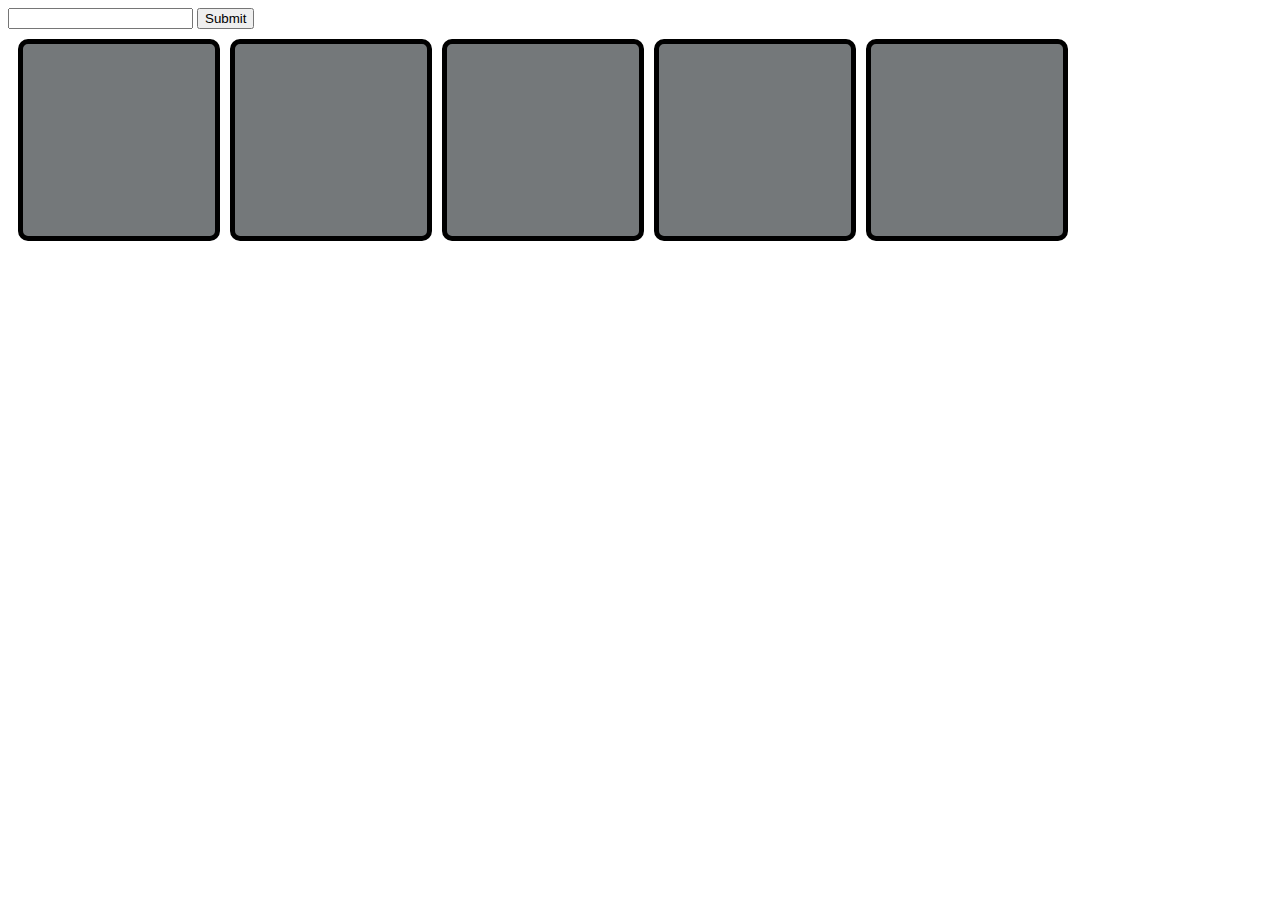
<file: index.html>
<!DOCTYPE html>
<html xml:lang>
    <head lang='en'>
        <meta charset='utf-8'>
        <title>Elise Website</title>
        <link rel='stylesheet' type='text/css' href='style.css'>
        <script type='text/javascript' src='script.js'></script>
    </head>
    <body>
        <header></header>
        <main>
            <article>
                <input id='user-input' type='text'>
                <button id='submit'>Submit</button>
            </article>
            <article id='suggested-guess-container' style='display: none;'>
                <h1>Next Suggested Guesses:</h1>
                <div id='suggested-guess'>test</div>
            </article>
            <article>
                <!-- guess 1 -->
                <section id='guess-1' class='guess'>
                    <section class='guess-group'>
                        <div class='tile letter-1' style='background-color: #74787a;'></div>
                        <!-- <select class='dropdown'>
                            <option value=''>none selected</option>
                            <option value='#67a561'>green</option>
                            <option value='#c3ae55'>yellow</option>
                            <option value='#74787a'>gray</option>
                        </select> -->
                    </section>
                    <section class='guess-group'>
                        <div class='tile letter-2' style='background-color: #74787a;'></div>
                        <!-- <select class='dropdown'>
                            <option value=''>none selected</option>
                            <option value='#67a561'>green</option>
                            <option value='#c3ae55'>yellow</option>
                            <option value='#74787a'>gray</option>
                        </select> -->
                    </section>
                    <section class='guess-group'>
                        <div class='tile letter-3' style='background-color: #74787a;'></div>
                        <!-- <select class='dropdown'>
                            <option value=''>none selected</option>
                            <option value='#67a561'>green</option>
                            <option value='#c3ae55'>yellow</option>
                            <option value='#74787a'>gray</option>
                        </select> -->
                    </section>
                    <section class='guess-group'>
                        <div class='tile letter-4' style='background-color: #74787a;'></div>
                        <!-- <select class='dropdown'>
                            <option value=''>none selected</option>
                            <option value='#67a561'>green</option>
                            <option value='#c3ae55'>yellow</option>
                            <option value='#74787a'>gray</option>
                        </select> -->
                    </section>
                    <section class='guess-group'>
                        <div class='tile letter-5' style='background-color: #74787a;'></div>
                        <!-- <select class='dropdown'>
                            <option value=''>none selected</option>
                            <option value='#67a561'>green</option>
                            <option value='#c3ae55'>yellow</option>
                            <option value='#74787a'>gray</option>
                        </select> -->
                    </section>
                </section>
                <!-- guess 2 -->
                <section id='guess-2' class='guess' style='display: none;'>
                    <section class='guess-group'>
                        <div class='tile letter-1' style='background-color: #74787a;'></div>
                    </section>
                    <section class='guess-group'>
                        <div class='tile letter-2' style='background-color: #74787a;'></div>
                    </section>
                    <section class='guess-group'>
                        <div class='tile letter-3' style='background-color: #74787a;'></div>
                    </section>
                    <section class='guess-group'>
                        <div class='tile letter-4' style='background-color: #74787a;'></div>
                    </section>
                    <section class='guess-group'>
                        <div class='tile letter-5' style='background-color: #74787a;'></div>
                    </section>
                </section>
                <!-- guess 3 -->
                <section id='guess-3' class='guess' style='display: none;'>
                    <section class='guess-group'>
                        <div class='tile letter-1' style='background-color: #74787a;'></div>
                    </section>
                    <section class='guess-group'>
                        <div class='tile letter-2' style='background-color: #74787a;'></div>
                    </section>
                    <section class='guess-group'>
                        <div class='tile letter-3' style='background-color: #74787a;'></div>
                    </section>
                    <section class='guess-group'>
                        <div class='tile letter-4' style='background-color: #74787a;'></div>
                    </section>
                    <section class='guess-group'>
                        <div class='tile letter-5' style='background-color: #74787a;'></div>
                    </section>
                </section>
                <!-- guess 4 -->
                <section id='guess-4' class='guess' style='display: none;'>
                    <section class='guess-group'>
                        <div class='tile letter-1' style='background-color: #74787a;'></div>
                    </section>
                    <section class='guess-group'>
                        <div class='tile letter-2' style='background-color: #74787a;'></div>
                    </section>
                    <section class='guess-group'>
                        <div class='tile letter-3' style='background-color: #74787a;'></div>
                    </section>
                    <section class='guess-group'>
                        <div class='tile letter-4' style='background-color: #74787a;'></div>
                    </section>
                    <section class='guess-group'>
                        <div class='tile letter-5' style='background-color: #74787a;'></div>
                    </section>
                </section>
                <!-- guess 5 -->
                <section id='guess-5' class='guess' style='display: none;'>
                    <section class='guess-group'>
                        <div class='tile letter-1' style='background-color: #74787a;'></div>
                    </section>
                    <section class='guess-group'>
                        <div class='tile letter-2' style='background-color: #74787a;'></div>
                    </section>
                    <section class='guess-group'>
                        <div class='tile letter-3' style='background-color: #74787a;'></div>
                    </section>
                    <section class='guess-group'>
                        <div class='tile letter-4' style='background-color: #74787a;'></div>
                    </section>
                    <section class='guess-group'>
                        <div class='tile letter-5' style='background-color: #74787a;'></div>
                    </section>
                </section>
                <!-- guess 6 -->
                <section id='guess-6' class='guess' style='display: none;'>
                    <section class='guess-group'>
                        <div class='tile letter-1' style='background-color: #74787a;'></div>
                    </section>
                    <section class='guess-group'>
                        <div class='tile letter-2' style='background-color: #74787a;'></div>
                    </section>
                    <section class='guess-group'>
                        <div class='tile letter-3' style='background-color: #74787a;'></div>
                    </section>
                    <section class='guess-group'>
                        <div class='tile letter-4' style='background-color: #74787a;'></div>
                    </section>
                    <section class='guess-group'>
                        <div class='tile letter-5' style='background-color: #74787a;'></div>
                    </section>
                </section>
            </article>
            <button id='next-guess' hidden>Submit Guess</button>
        </main>
        <footer>

        </footer>
    </body>
</html>
</file>
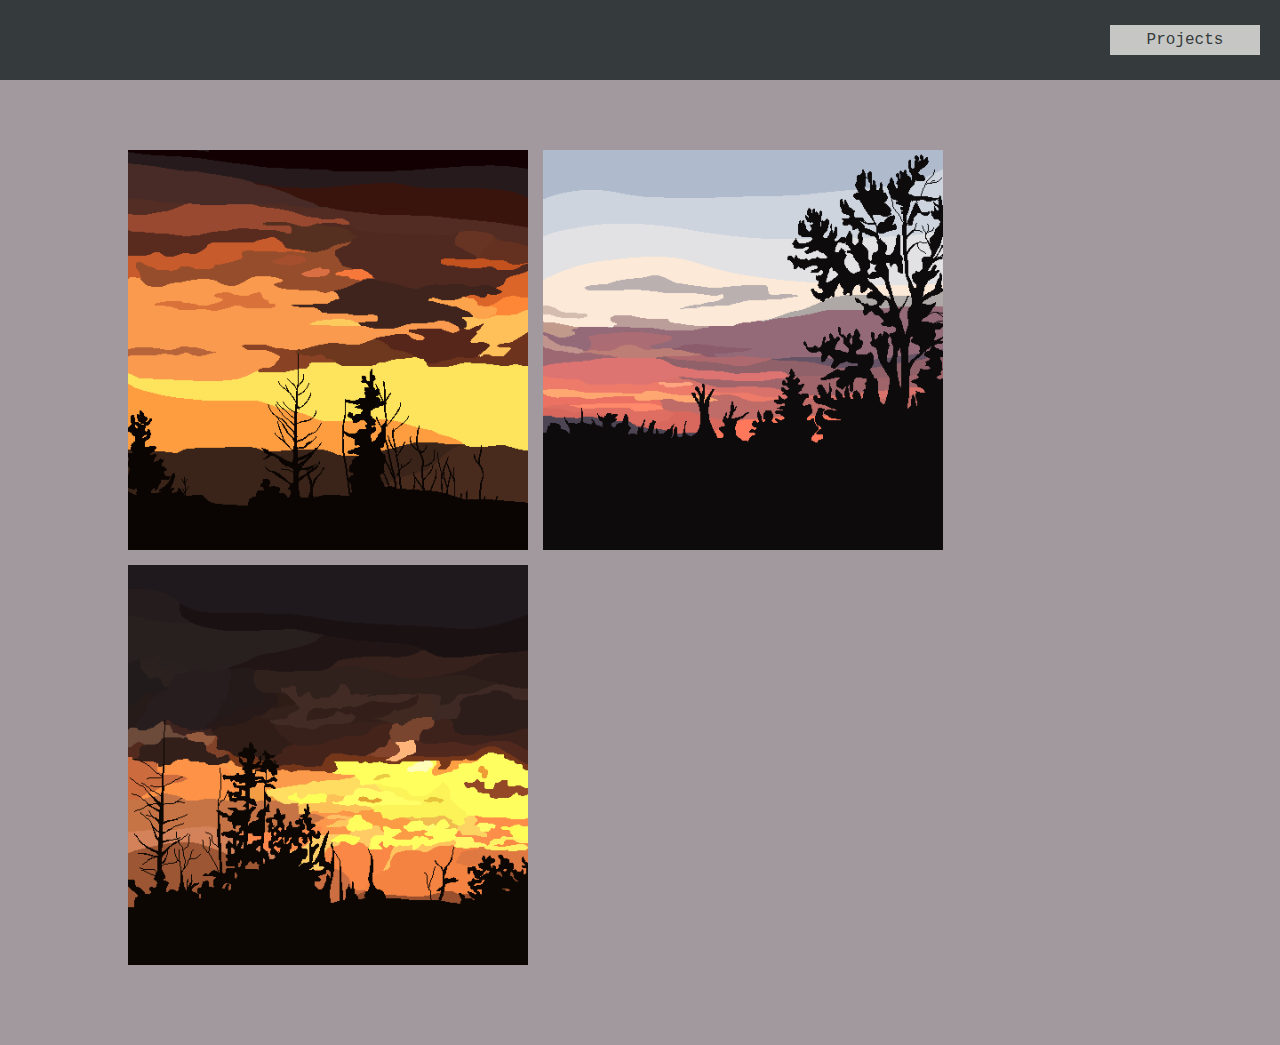
<file: portfolio/portfolio.html>
<!DOCTYPE html>
<html xml:lang>
    <head lang='en'>
        <meta charset='utf-8'>
        <title>Elise's Art Portfolio</title>
        <link rel='stylesheet' type='text/css' href='portfolio.css'>
        <link rel='stylesheet' type='text/css' href='../main/main.css'>
        <link rel="icon" type="image/x-icon" href="../images/sunset.png">
    </head>
    <body>
        <header>
            <article id="header-section">
               <div class="nav-item load-bar" id="projects">
                    <a>Projects</a>
                    <div id="list">
                        <a href="https://eychoi11.github.io/wordle/wordle.html" target="_blank">Wordle Helper</a>
                        <a href="https://eychoi11.github.io/wordle/portfolio.html" target="_blank">Art Portfolio</a>
                    </div>
                </div>
            </article>
        </header>
        <main>
          <article id="portfolio">
            <section id="illustrations" class="art">
              <section class="image">
                <img src="../images/sunset.png" alt="Image of a pixel art sunset.">
                <div class="desc">Image of a pixel art sunset.</div>
              </section>
              <section class="image">
                <img src="../images/sunset-2.png" alt="Image of a pixel art sunset.">
                <div class="desc">Image of a pixel art sunset.</div>
              </section>
              <section class="image">
                <img src="../images/sunset-3.png" alt="Image of a pixel art sunset.">
                <div class="desc">Image of a pixel art sunset.</div>
              </section>
            </section>
          </article>
        </main>
        <footer></footer>
    </body>
</html>
</file>
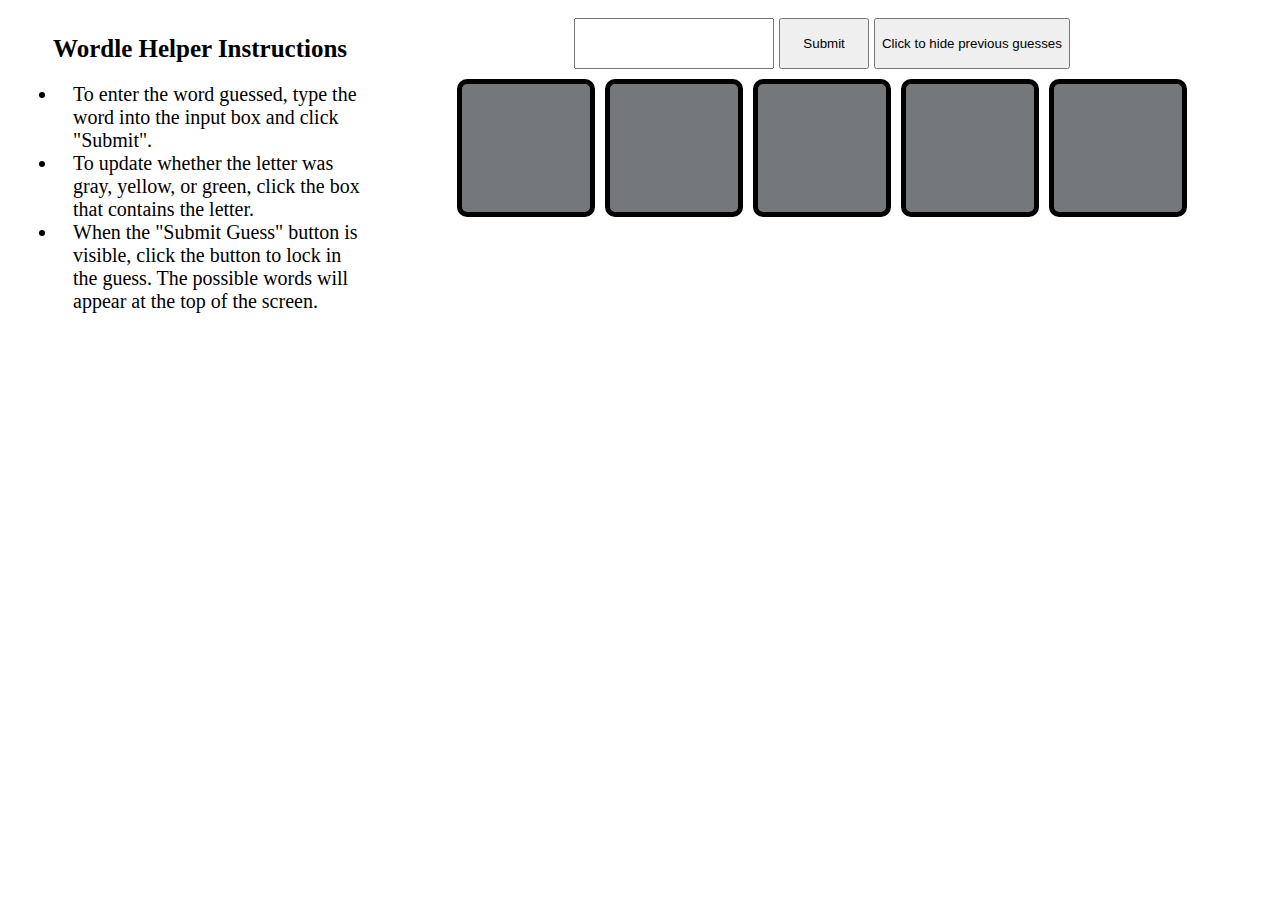
<file: wordle/wordle.html>
<!DOCTYPE html>
<html xml:lang>
    <head lang='en'>
        <meta charset='utf-8'>
        <title>Wordle Helper</title>
        <link rel='stylesheet' type='text/css' href='wordle.css'>
        <script type='text/javascript' src='wordle.js'></script>
        <!-- <script src="./HeaderComponent.js" type="module"></script> -->
        <!-- <script src="https://ajax.googleapis.com/ajax/libs/jquery/2.1.3/jquery.min.js"></script> -->
    </head>
    <body>
        <header></header>
        <main>
            <section id='instructions'>
                <h1>Wordle Helper Instructions</h1>
                <ul>
                    <li>
                        To enter the word guessed, type the word into the input box and click "Submit".
                    </li>
                    <li>To update whether the letter was gray, yellow, or green, click the box that contains the letter.</li>
                    <li>When the "Submit Guess" button is visible, click the button to lock in the guess. The possible words will appear at the top of the screen.</li>
                </ul>
                <article id='suggested-guess-container' style='display: none;'>
                    <h2>Next Suggested Guesses:</h2>
                    <div id='suggested-guess'></div>
                </article>
            </section>
            <section id='guess-container'>
                <article id='user-input-container'>
                    <input id='user-input' type='text'>
                    <button id='submit'>Submit</button>
                    <button id='show-hide-button'>Click to hide previous guesses</button>
                </article>
                <article class='guess-parent'>
                    <!-- guess 1 -->
                    <section id='guess-1' class='guess'>
                        <section class='guess-group'>
                            <div class='tile letter-1' style='background-color: #74787a;'></div>
                        </section>
                        <section class='guess-group'>
                            <div class='tile letter-2' style='background-color: #74787a;'></div>
                        </section>
                        <section class='guess-group'>
                            <div class='tile letter-3' style='background-color: #74787a;'></div>
                        </section>
                        <section class='guess-group'>
                            <div class='tile letter-4' style='background-color: #74787a;'></div>
                        </section>
                        <section class='guess-group'>
                            <div class='tile letter-5' style='background-color: #74787a;'></div>
                        </section>
                    </section>
                    <!-- guess 2 -->
                    <section id='guess-2' class='guess' style='display: none;'>
                        <section class='guess-group'>
                            <div class='tile letter-1' style='background-color: #74787a;'></div>
                        </section>
                        <section class='guess-group'>
                            <div class='tile letter-2' style='background-color: #74787a;'></div>
                        </section>
                        <section class='guess-group'>
                            <div class='tile letter-3' style='background-color: #74787a;'></div>
                        </section>
                        <section class='guess-group'>
                            <div class='tile letter-4' style='background-color: #74787a;'></div>
                        </section>
                        <section class='guess-group'>
                            <div class='tile letter-5' style='background-color: #74787a;'></div>
                        </section>
                    </section>
                    <!-- guess 3 -->
                    <section id='guess-3' class='guess' style='display: none;'>
                        <section class='guess-group'>
                            <div class='tile letter-1' style='background-color: #74787a;'></div>
                        </section>
                        <section class='guess-group'>
                            <div class='tile letter-2' style='background-color: #74787a;'></div>
                        </section>
                        <section class='guess-group'>
                            <div class='tile letter-3' style='background-color: #74787a;'></div>
                        </section>
                        <section class='guess-group'>
                            <div class='tile letter-4' style='background-color: #74787a;'></div>
                        </section>
                        <section class='guess-group'>
                            <div class='tile letter-5' style='background-color: #74787a;'></div>
                        </section>
                    </section>
                    <!-- guess 4 -->
                    <section id='guess-4' class='guess' style='display: none;'>
                        <section class='guess-group'>
                            <div class='tile letter-1' style='background-color: #74787a;'></div>
                        </section>
                        <section class='guess-group'>
                            <div class='tile letter-2' style='background-color: #74787a;'></div>
                        </section>
                        <section class='guess-group'>
                            <div class='tile letter-3' style='background-color: #74787a;'></div>
                        </section>
                        <section class='guess-group'>
                            <div class='tile letter-4' style='background-color: #74787a;'></div>
                        </section>
                        <section class='guess-group'>
                            <div class='tile letter-5' style='background-color: #74787a;'></div>
                        </section>
                    </section>
                    <!-- guess 5 -->
                    <section id='guess-5' class='guess' style='display: none;'>
                        <section class='guess-group'>
                            <div class='tile letter-1' style='background-color: #74787a;'></div>
                        </section>
                        <section class='guess-group'>
                            <div class='tile letter-2' style='background-color: #74787a;'></div>
                        </section>
                        <section class='guess-group'>
                            <div class='tile letter-3' style='background-color: #74787a;'></div>
                        </section>
                        <section class='guess-group'>
                            <div class='tile letter-4' style='background-color: #74787a;'></div>
                        </section>
                        <section class='guess-group'>
                            <div class='tile letter-5' style='background-color: #74787a;'></div>
                        </section>
                    </section>
                    <!-- guess 6 -->
                    <section id='guess-6' class='guess' style='display: none;'>
                        <section class='guess-group'>
                            <div class='tile letter-1' style='background-color: #74787a;'></div>
                        </section>
                        <section class='guess-group'>
                            <div class='tile letter-2' style='background-color: #74787a;'></div>
                        </section>
                        <section class='guess-group'>
                            <div class='tile letter-3' style='background-color: #74787a;'></div>
                        </section>
                        <section class='guess-group'>
                            <div class='tile letter-4' style='background-color: #74787a;'></div>
                        </section>
                        <section class='guess-group'>
                            <div class='tile letter-5' style='background-color: #74787a;'></div>
                        </section>
                    </section>
                </article>
                <button id='next-guess' hidden>Submit Guess</button>
            </section>
        </main>
        <footer>

        </footer>
    </body>
</html>
</file>
<file: style.css>
.guess-parent {
    margin: auto;
    width: 100vw;
}

.guess {
    display: flex;
    flex-direction: row;
    padding: 10px 10px 10px 10px;
    gap: 10px;
}

.tile {
    border-radius: 10px;
    border: 5px solid black;
    width: 15vw;
    height: 15vw;
    font-size: 100px;
    text-align: center;
    vertical-align: middle;
    line-height: 15vw;  
}

.guess-group {
    display: flex;
    flex-direction: column;
}

h1 {
    font-size: 20px;
    font-weight: bold;
}
#suggested-guess {
    font-size: 10px;
}
</file>
<file: portfolio/portfolio.css>
#portfolio {
  display: flex;
  flex-direction: column;
  gap: 50px;
}

.image:hover {
  transform: translateY(-10px);
}

#illustrations, #animations {
  display: flex;
  flex-direction: row;
  flex-wrap: wrap;
  gap: 15px;
}

.image {
  width: min-content;
}

img, .image {
  height: 400px;
}

.desc {
  display: none;
  position: relative;
  height: 150px;
  margin: auto;
  background-color: rgba(53, 59, 60, .5);
  color: #EEF0F2;
  top: -175px;
  text-align: center;
  text-wrap: wrap;
  padding: 20px 10px 0 10px;
}

.image:hover .desc {
  display: block;
}
</file>
<file: main/main.css>
/* color palette
#EEF0F2
#C6C7C4
#A2999E
#846A6A
#353B3C */

html {
  font-family: 'Courier New', Courier, monospace;
}

body {
  margin: 0px;
  background-color: #A2999E;
}

#header-section div:last-child {
  margin-right: 20px;
}

#header-section {
  height: 80px;
  width: 100%;
  background-color: #353B3C;
  display: flex;
  flex-direction: row;
  justify-content: flex-end;
  align-items: center;
  gap: 20px;
  position: fixed;
  z-index: 1000;
}

.nav-item {
  height: 30px;
  width: 150px;
  color: #353B3C;
  background-color: #C6C7C4;
  text-align: center;
  line-height: 30px;
}

a {
  color: #353B3C;
  text-decoration: none;
}

.load-bar::after {
  display: block;
  content: '';
  width: 0;
  height: 3px;
  background: #EEF0F2;
  position: relative;
  transition: 0.5s;
}

.load-bar:hover::after {
  width: 150px;
}

#projects {
  max-height: 30px;
  transition: max-height 0.15s ease-out;
}

#projects #list {
  position: relative;
  width: 100%;
  max-height: 0;
  transition: max-height 0.15s ease-out;
  overflow: hidden;
  background: #C6C7C4;
  display: flex;
  flex-direction: column;
  text-align: center;
}

#projects:hover #list {
  max-height: 500px;
  transition: max-height 0.25s ease-in;
}


main article {
  width: 80%;
  text-align: center;
  margin: auto;
  margin-bottom: 80px;
  display: flex;
  flex-direction: column;
}

main {
  padding-top: 150px;
}

#intro {
  font-size: 40pt;
}

.container {
  width: 90%;
  align-self: center;
  background-color: #C6C7C4;
  padding: 50px 20px 50px 20px;
  color: #353B3C;
}

.container div {
  text-align: left;
  font-size: 16pt;
  padding: 10px 50px 10px 50px;
}

h2 {
  font-weight: bold;
  font-size: 20pt;
}

#intro, #about-me, #skills, #contact-me {
  scroll-margin-top: 100px;
}

#contact-left  i {
  padding-right: 15px;
}
</file>
<file: wordle/wordle.css>
main {
    padding: 10px 10px 10px 10px;
    display: flex;
}

#instructions {
    width: 30%;
    font-size: 20px;
    text-align: center;
}

#instructions li {
    text-align: left;
    padding: 0px 15px 0px 15px;
}

#guess-container {
    width: 70%;
    padding: 0px 15px 0px 15px;
}

#user-input-container {
    display: flex;
    justify-content: center;
    gap: 5px;
}

#user-input {
    height: 5vh;
    width: 15vw;
    font-size: 4vh;
}

#submit{
    width: 7vw;
}

#next-guess {
    height: 30px;
    width: 100%;
    font-size: 30px;
}

.guess-parent {
    margin: auto;
    overflow-y: auto;
    height: 80vh
}

.guess {
    display: flex;
    flex-direction: row;
    padding: 10px 0px 10px 0px;
    gap: 10px;
    justify-content: center;
}

.hide {
    height: 0px;
    display: none;
    padding: 0px 0px 0px 0px;
}

.hide section {
    display: none;
}

.tile {
    border-radius: 10px;
    border: 5px solid black;
    width: 10vw;
    height: 10vw;
    font-size: 100px;
    text-align: center;
    vertical-align: middle;
    line-height: 10vw;
}

.guess-group {
    display: flex;
    flex-direction: column;
}

h1 {
    font-size: 25px;
    font-weight: bolder;
}

h2 {
    font-size: 20px;
    font-weight: bold;
}

#suggested-guess-container {
    padding-top: 15px;
}

#suggested-guess {
    overflow-y: auto;
    height: 50vh;
}
</file>
